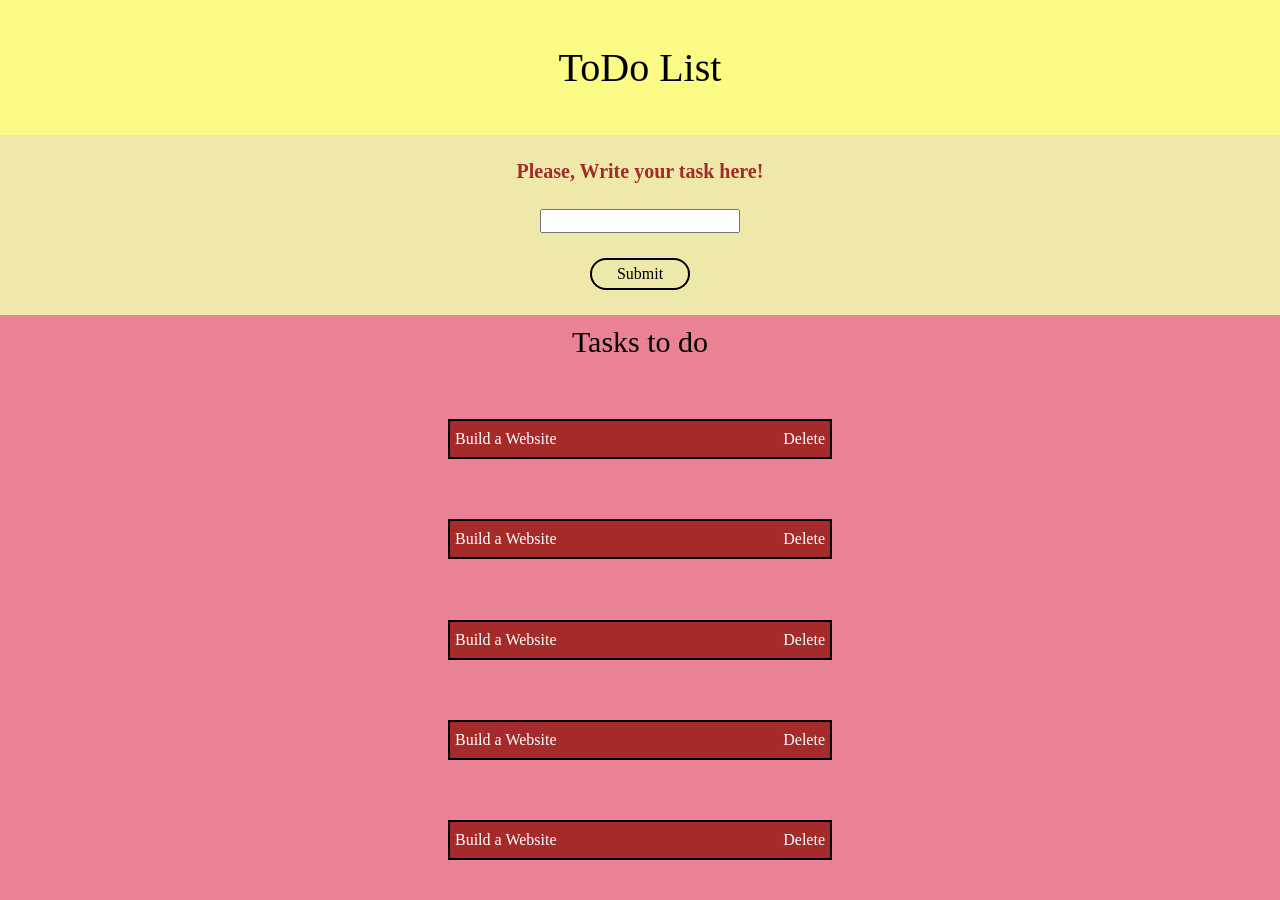
<file: index.html>
<!DOCTYPE html>
<html lang="en">
<head>
    <meta charset="UTF-8">
    <meta http-equiv="X-UA-Compatible" content="IE=edge">
    <meta name="viewport" content="width=device-width, initial-scale=1.0">
    <title>Document</title>
    <link rel="stylesheet" href="style.css">
</head>
<body>
    <div class="container">
        <div class="heading">ToDo List</div>
        <div class="enter-task">
            <div class="text">Please, Write your task here!</div>
            <input type="text" class="" id="input-text">
            <div class="submit">Submit</div>
        </div>
        <div class="task-list">
            <div class="heading-task">Tasks to do</div>
            <div class="task">
                <p>Build a Website</p>
                <div class="delete">Delete</div>
            </div>
            <div class="task">
                <p>Build a Website</p>
                <div class="delete">Delete</div>
            </div>
            <div class="task">
                <p>Build a Website</p>
                <div class="delete">Delete</div>
            </div>
            <div class="task">
                <p>Build a Website</p>
                <div class="delete">Delete</div>
            </div>
            <div class="task">
                <p>Build a Website</p>
                <div class="delete">Delete</div>
            </div>
        </div>
    </div>
</body>
<script src="script.js"></script>
</html>
</file>
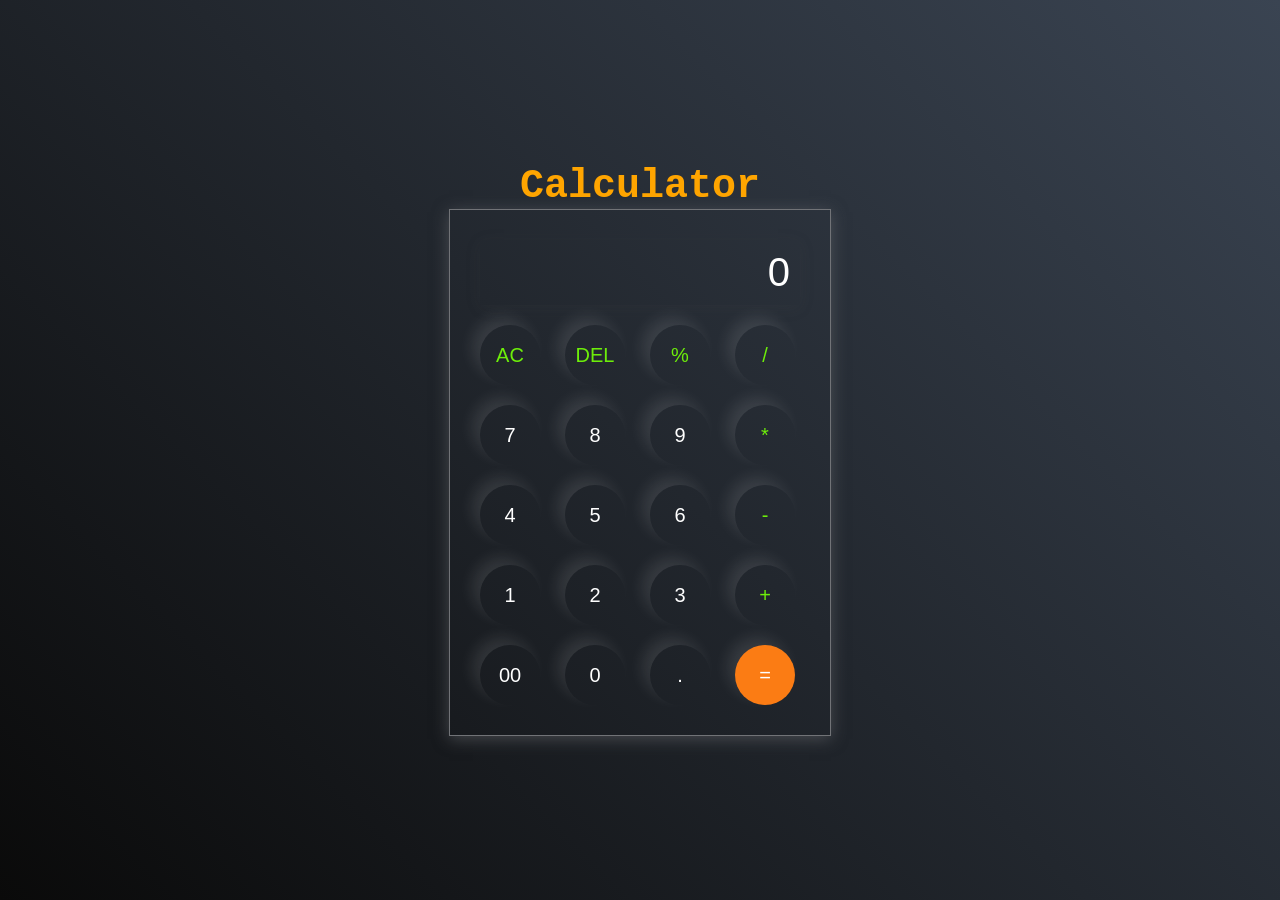
<file: calculator/index.html>
<!DOCTYPE html>
<html lang="en">
<head>
    <meta charset="UTF-8">
    <meta http-equiv="X-UA-Compatible" content="IE=edge">
    <meta name="viewport" content="width=device-width, initial-scale=1.0">
    <title>Calculator</title>
    <link rel="stylesheet" href="style.css">
</head>
<body>
    <div class="container">
        <h1>Calculator</h1>
        <div class="cal">
            <input type="text" id="inputBox" placeholder="0">
            <button class="operator">AC</button>
            <button class="operator">DEL</button>
            <button class="operator">%</button>
            <button class="operator">/</button>
            <button>7</button>
            <button>8</button>
            <button>9</button>
            <button class="operator">*</button>
            <button>4</button>
            <button>5</button>
            <button>6</button>
            <button class="operator">-</button>
            <button>1</button>
            <button>2</button>
            <button>3</button>
            <button class="operator">+</button>
            <button>00</button>
            <button>0</button>
            <button>.</button>
            <button class="equal">=</button>
        </div>
    </div>
    
</body>
<script src="script.js"></script>
</html>
</file>
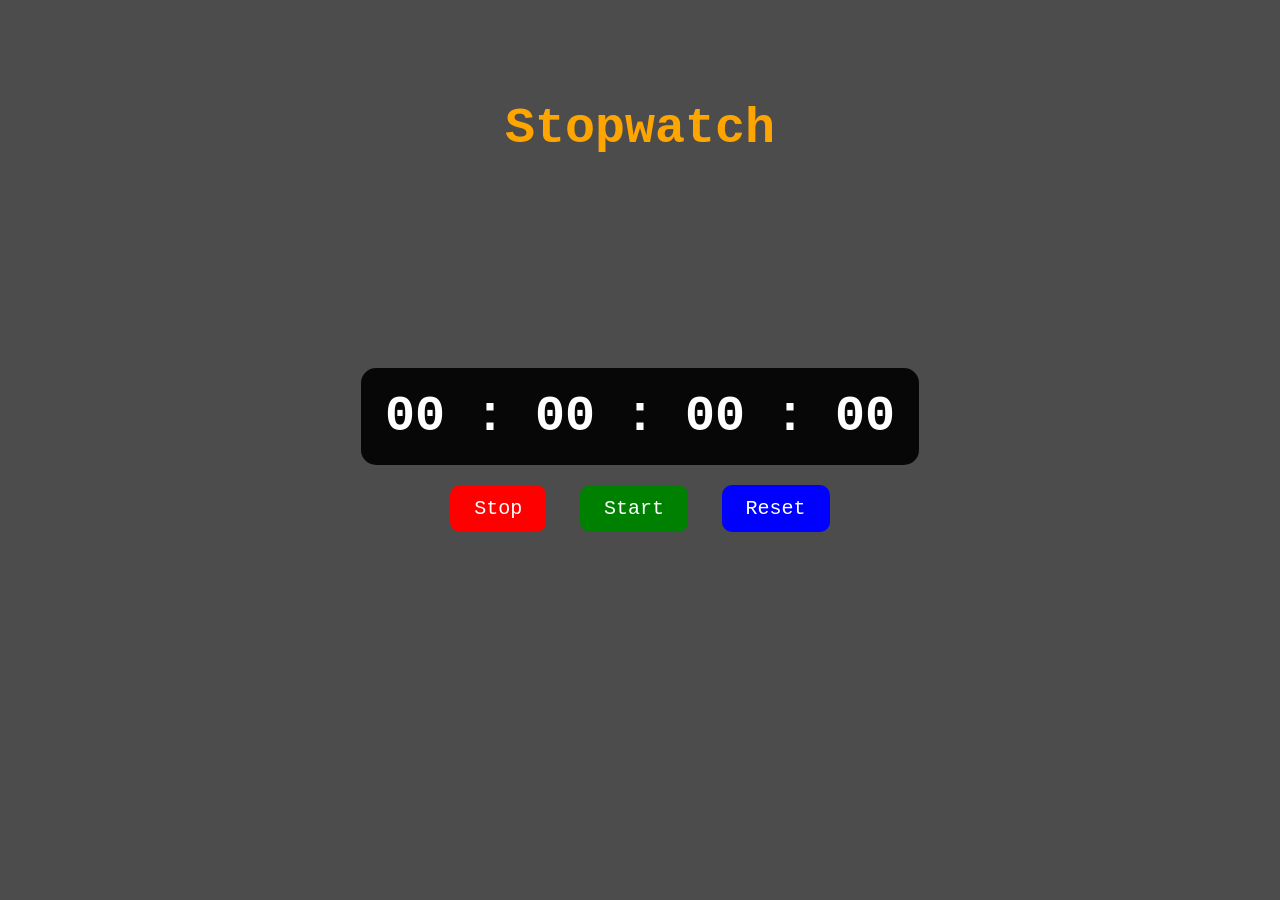
<file: Stopwatch/index.html>
<!DOCTYPE html>
<html lang="en">
  <head>
    <meta charset="UTF-8" />
    <meta http-equiv="X-UA-Compatible" content="IE=edge" />
    <meta name="viewport" content="width=device-width, initial-scale=1.0" />
    <title>Stopwatch</title>
    <link rel="stylesheet" href="style.css" />
  </head>
  <body>
    <div class="container">
      <h1>Stopwatch</h1>
      <div class="timerDisplay">00 : 00 : 00 : 00</div>

      <div class="button">
        <button class="btn" id="stopBtn" style="--clr : red">Stop</button>
        <button class="btn" id="startBtn" style="--clr : green">Start</button>
        <button class="btn" id="resetBtn" style="--clr : blue">Reset</button>
      </div>
    </div>
  </body>
  <script src="script.js"></script>
</html>
</file>
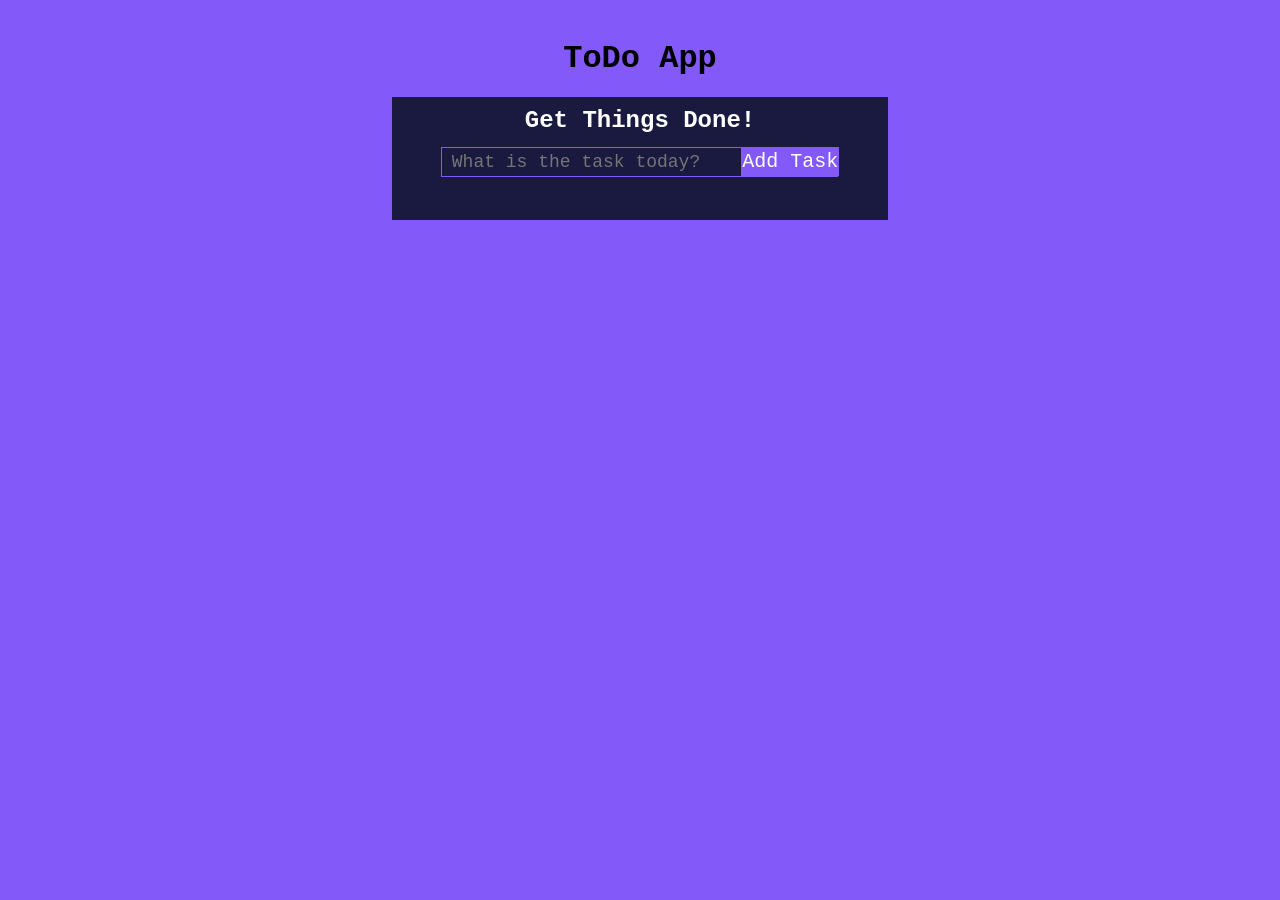
<file: ToDo/index.html>
<!DOCTYPE html>
<html lang="en">
  <head>
    <meta charset="UTF-8" />
    <meta http-equiv="X-UA-Compatible" content="IE=edge" />
    <meta name="viewport" content="width=device-width, initial-scale=1.0" />
    <title>ToDo</title>
    <link rel="stylesheet" href="https://cdnjs.cloudflare.com/ajax/libs/font-awesome/6.3.0/css/all.min.css" integrity="sha512-SzlrxWUlpfuzQ+pcUCosxcglQRNAq/DZjVsC0lE40xsADsfeQoEypE+enwcOiGjk/bSuGGKHEyjSoQ1zVisanQ==" crossorigin="anonymous" referrerpolicy="no-referrer" />
    <link rel="stylesheet" href="style.css" />
  </head>
  <body>
    <div class="container">
      <h1>ToDo App</h1>
      <div class="task">
        <h2>Get Things Done!</h2>
        <form action="">
        <input
          type="text"
          name=""
          placeholder="What is the task today?"
          id="input-text"
        />
        <button id="btn">Add Task</button>
      </form>   
        <div id="tasklist"></div>
      </div>
    </div>
  </body>
  <script src="script.js"></script>
</html>
</file>
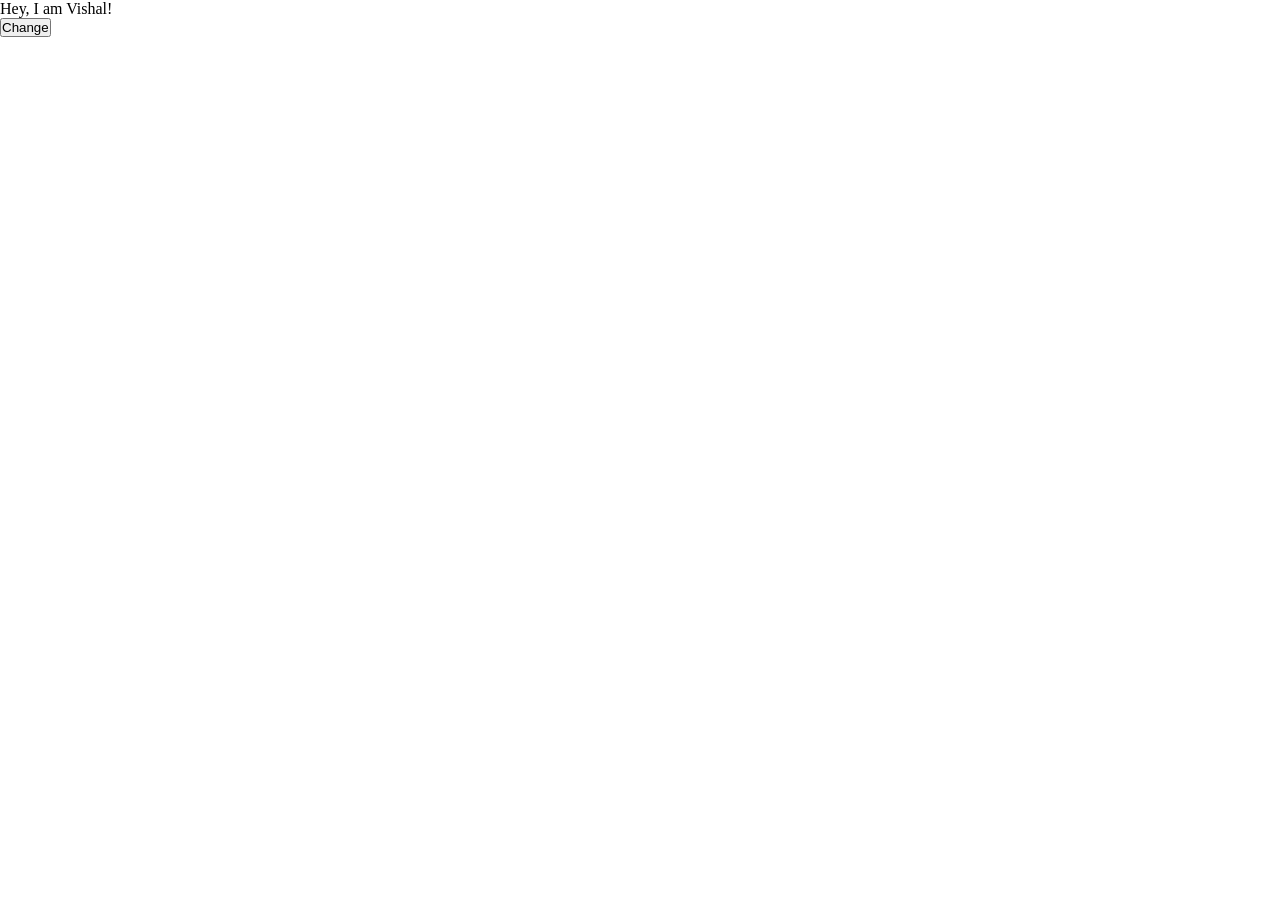
<file: task1.html>
<!DOCTYPE html>
<html lang="en">
<head>
    <meta charset="UTF-8">
    <meta http-equiv="X-UA-Compatible" content="IE=edge">
    <meta name="viewport" content="width=device-width, initial-scale=1.0">
    <title>Task1</title>
    <link rel="stylesheet" href="task1.css">
</head>
<body>
    <p id="para">Hey, I am Vishal!</p>
    <button id="btn"> Change</button>
</body>
<script src="task1.js"></script>
</html>
</file>
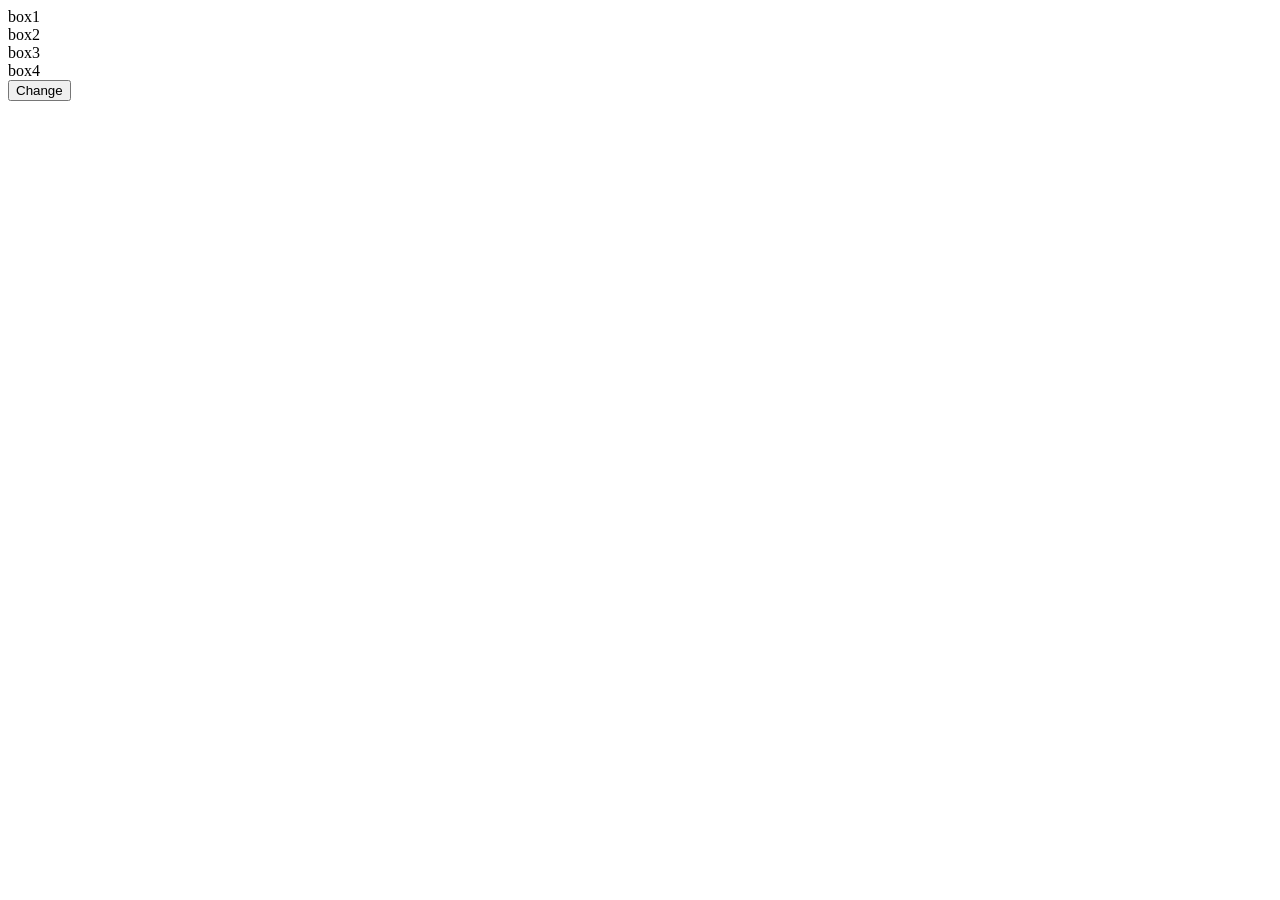
<file: task2.html>
<!DOCTYPE html>
<html lang="en">
<head>
    <meta charset="UTF-8">
    <meta http-equiv="X-UA-Compatible" content="IE=edge">
    <meta name="viewport" content="width=device-width, initial-scale=1.0">
    <title>task2</title>
</head>
<body>
    <div class="task2">box1</div>
    <div class="task2">box2</div>
    <div class="task2">box3</div>
    <div class="task2">box4</div>
    <button id="btn1"> Change</button>
</body>
<script src="task2.js"></script>
</html>
</file>
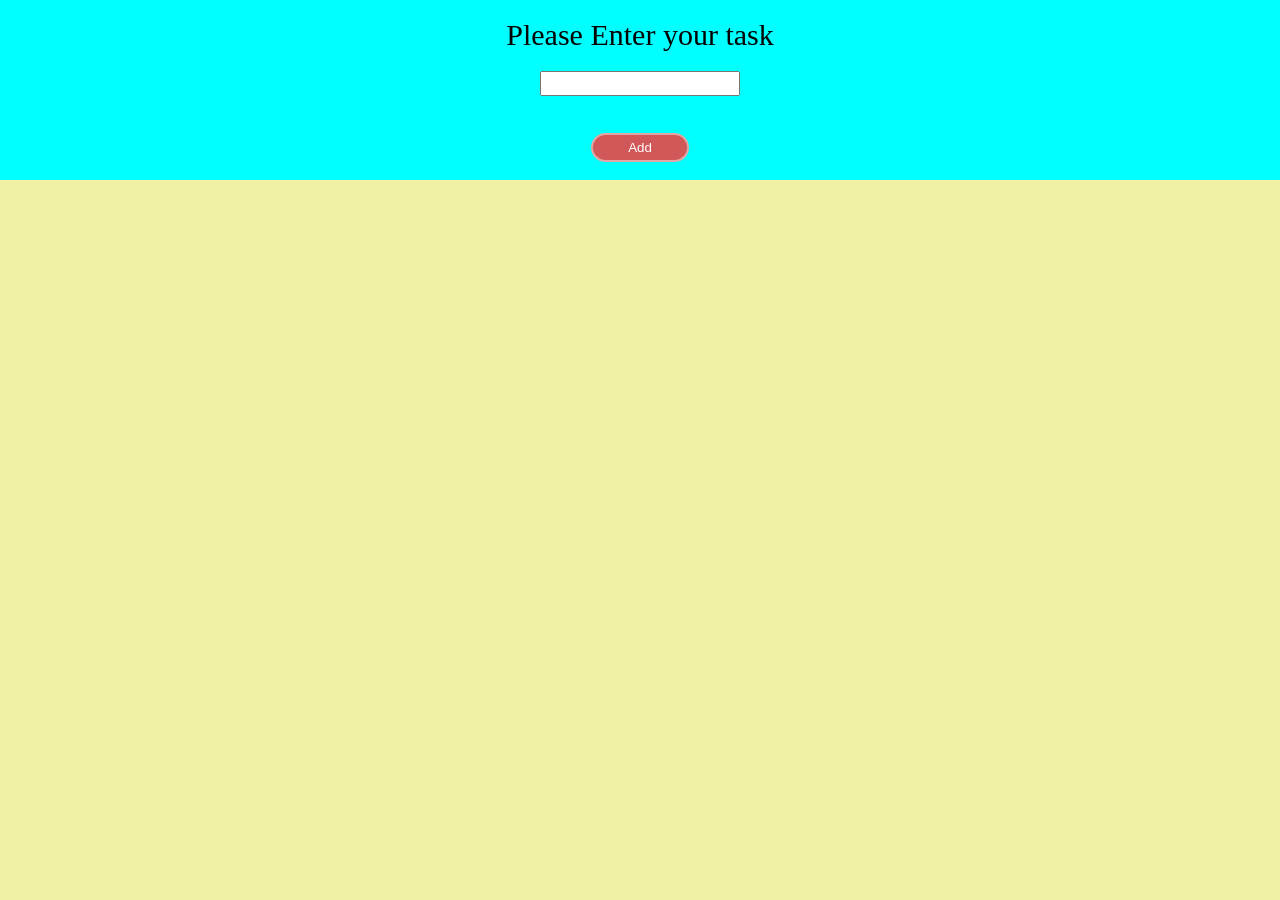
<file: task3.html>
<!DOCTYPE html>
<html lang="en">
<head>
    <meta charset="UTF-8">
    <meta http-equiv="X-UA-Compatible" content="IE=edge">
    <meta name="viewport" content="width=device-width, initial-scale=1.0">
    <title>Task3</title>
    <link rel="stylesheet" href="task3.css">
</head>
<body>
    <div class="container">
        <div class="task-input">
            <div class="para">Please Enter your task</div>
            <input type="text" id="input-text">
            <div class="msg"></div>
            <button id="btn">Add</button>
        </div>
        <div>
            <ul id="task"></ul>
        </div>
    </div>
</body>
<script src="task3.js"></script>
</html>
</file>
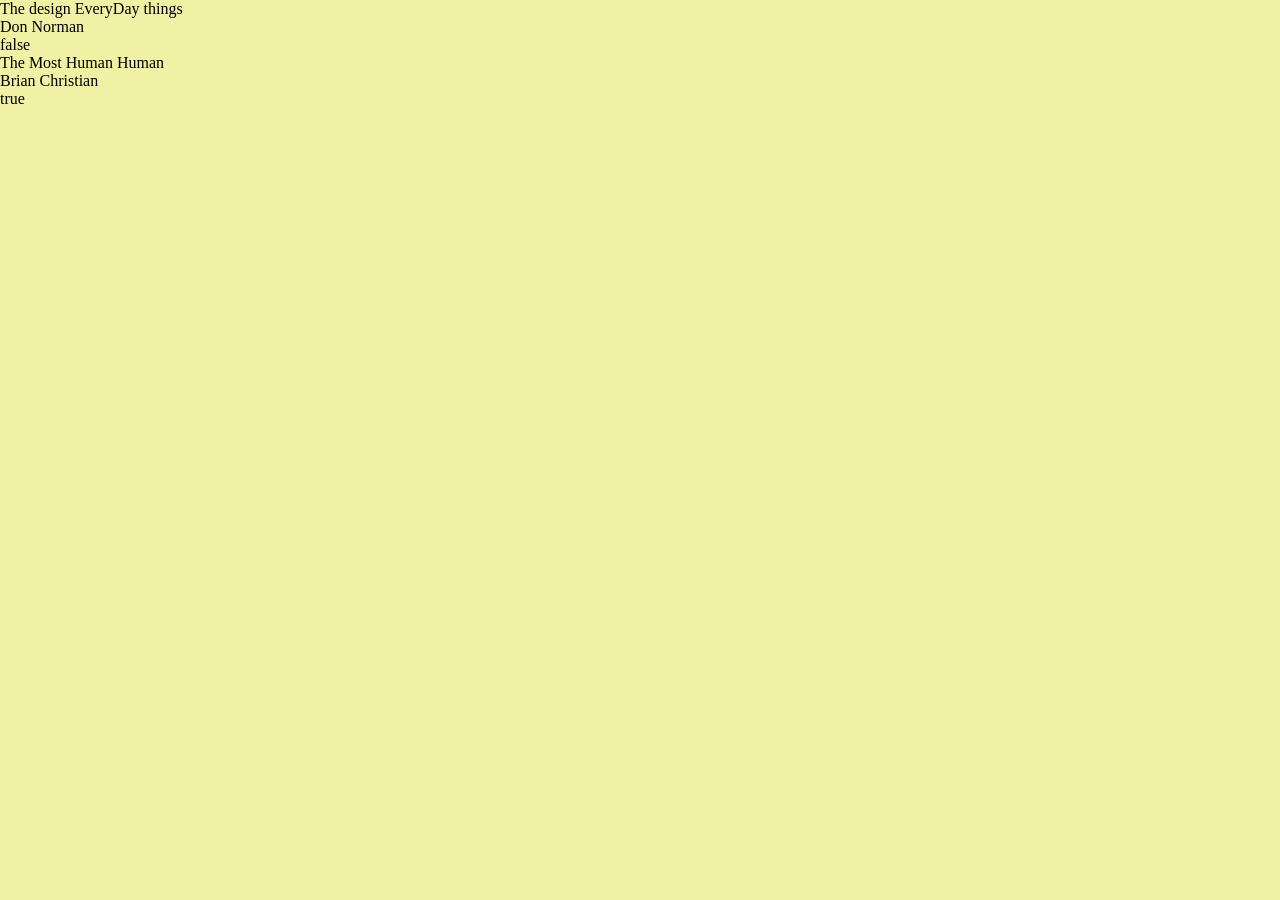
<file: task5.html>
<!DOCTYPE html>
<html lang="en">
<head>
    <meta charset="UTF-8">
    <meta http-equiv="X-UA-Compatible" content="IE=edge">
    <meta name="viewport" content="width=device-width, initial-scale=1.0">
    <title>Task5</title>
    <link rel="stylesheet" href="task5.css">
</head>
<body>
    <div class="container"></div>
    
</body>
<script src="task5.js"></script>
</html>
</file>
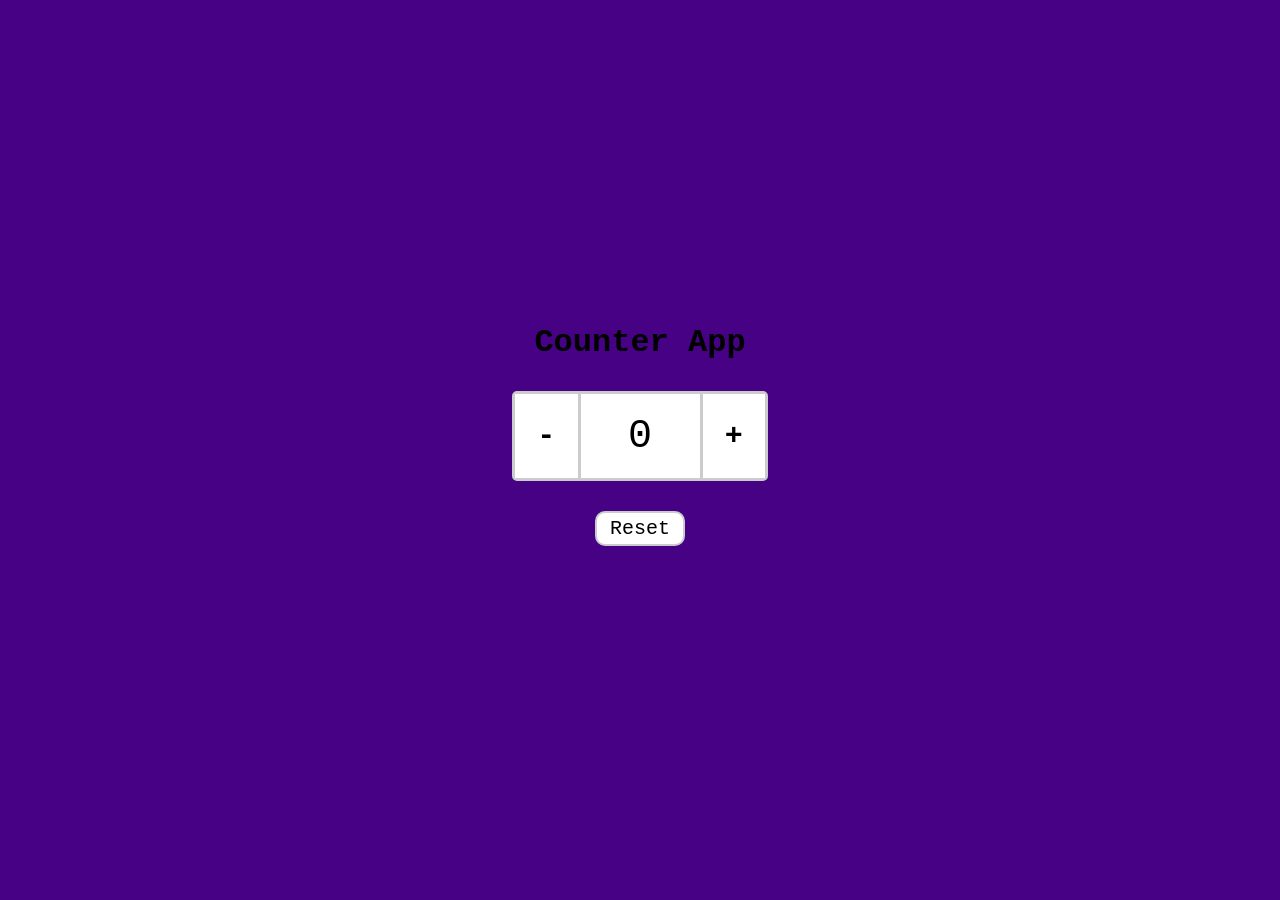
<file: Counter/counter.html>
<!DOCTYPE html>
<html lang="en">
  <head>
    <meta charset="UTF-8" />
    <meta http-equiv="X-UA-Compatible" content="IE=edge" />
    <meta name="viewport" content="width=device-width, initial-scale=1.0" />
    <title>Counter</title>
    <link rel="stylesheet" href="counter.css" />
  </head>
  <body>
    <div class="container">
      <h1>Counter App</h1>
      <div class="box">
        <div id="minus">-</div>
        <div class="counter">0</div>
        <div id="plus">+</div>
      </div>
      <div class="reset">Reset</div>
    </div>
  </body>
  <script src="counter.js"></script>
</html>
</file>
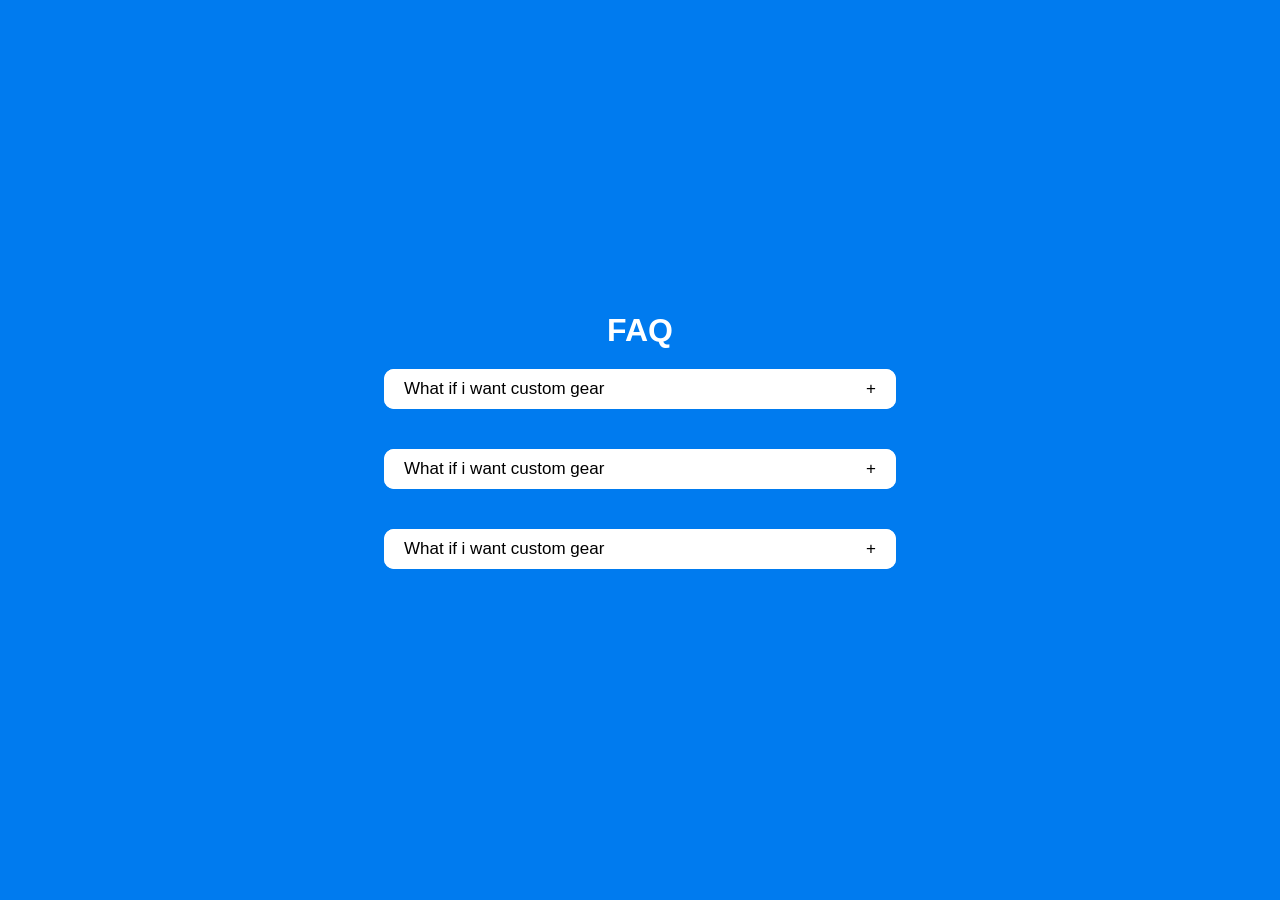
<file: FAQ/faq.html>
<!DOCTYPE html>
<html lang="en">
  <head>
    <meta charset="UTF-8" />
    <meta http-equiv="X-UA-Compatible" content="IE=edge" />
    <meta name="viewport" content="width=device-width, initial-scale=1.0" />
    <title>FAQ</title>
    <link rel="stylesheet" href="faq.css" />
  </head>
  <body>
    <div class="container">
      <h1>FAQ</h1>
      <div class="wrapper">
        <div class="box">
          <div class="heading">
            <span> What if i want custom gear </span> <span class="plus">+</span
            ><span class="cross">x</span>
          </div>
          <div class="content">
            Lorem ipsum dolor, sit amet consectetur adipisicing elit.
            Repudiandae placeat exercitationem tempore obcaecati eveniet dolorem
            nam non quod impedit vel.
          </div>
        </div>
        <div class="box">
          <div class="heading">
            <span> What if i want custom gear </span> <span class="plus">+</span
            ><span class="cross">x</span>
          </div>
          <div class="content">
            Lorem ipsum dolor, sit amet consectetur adipisicing elit.
            Repudiandae placeat exercitationem tempore obcaecati eveniet dolorem
            nam non quod impedit vel.
          </div>
        </div>
        <div class="box">
          <div class="heading">
            <span> What if i want custom gear </span> <span class="plus">+</span
            ><span class="cross">x</span>
          </div>
          <div class="content">
            Lorem ipsum dolor, sit amet consectetur adipisicing elit.
            Repudiandae placeat exercitationem tempore obcaecati eveniet dolorem
            nam non quod impedit vel.
          </div>
        </div>
        
      </div>
    </div>
  </body>
  <script src="faq.js"></script>
</html>
</file>
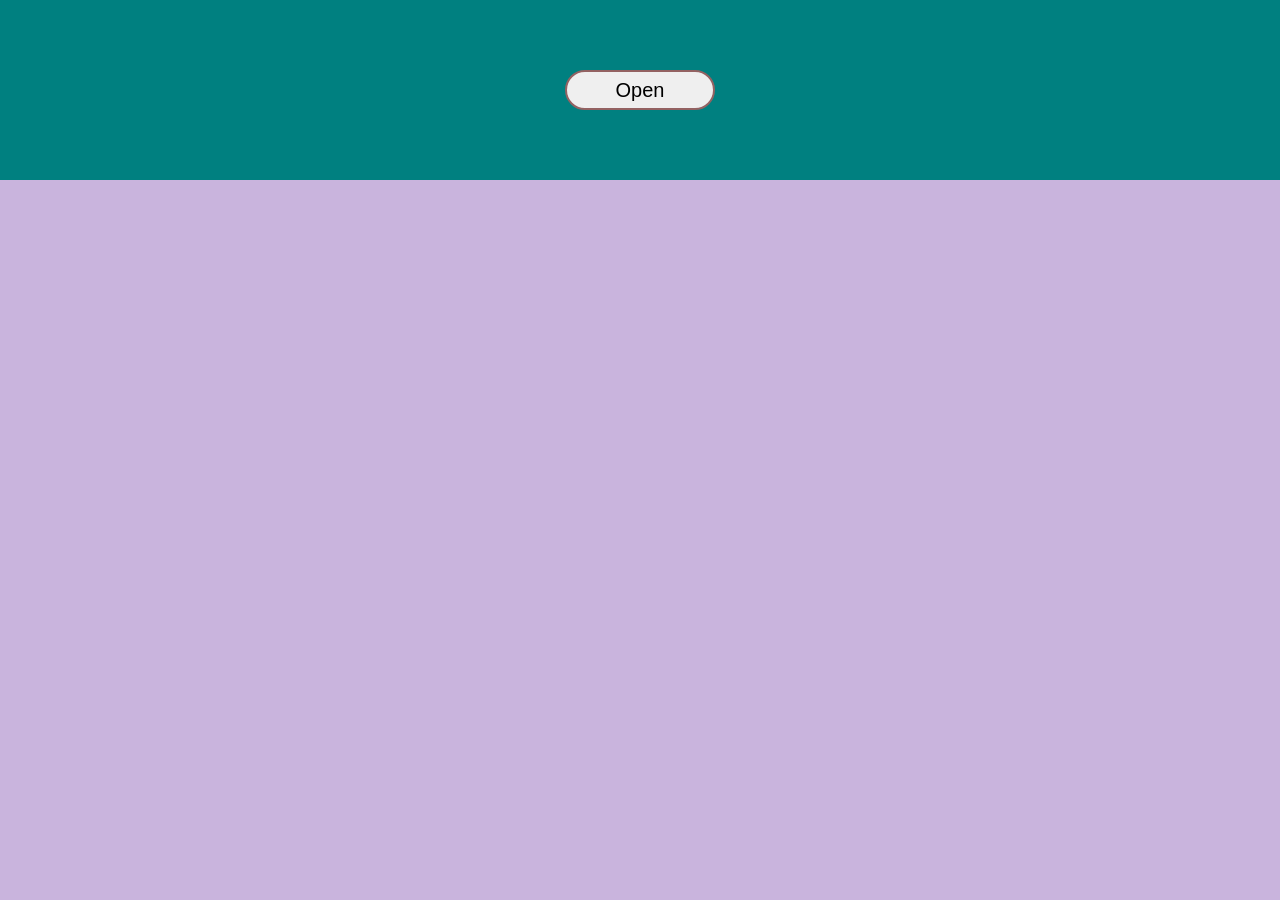
<file: modal/modal.html>
<!DOCTYPE html>
<html lang="en">
  <head>
    <meta charset="UTF-8" />
    <meta http-equiv="X-UA-Compatible" content="IE=edge" />
    <meta name="viewport" content="width=device-width, initial-scale=1.0" />
    <title>Modal</title>
    <link rel="stylesheet" href="modal.css" />
  </head>
  <body>
    <div class="container">
      <div id="openDiv">
        <button id="open">Open</button>
      </div>
      <div class="modalDiv">
        <div class="content">
          <h1>Hey, I'm Vishal Pal</h1>
          <button id="close">Close</button>
        </div>
      </div>
    </div>
  </body>
  <script src="modal.js"></script>
</html>
</file>
<file: style.css>
*{
    box-sizing: border-box;
    margin:0px;
    padding: 0px;
}

.container{
    width: 100vw;
    height: 100vh;
}
.heading{
    width: 100%;
    height: 15%;
    display: flex;
    justify-content: center;
    align-items: center;
    font-size: 40px;
    background-color: rgb(251, 251, 133);
}
.enter-task{
    width: 100%;
    height: 20%;
    display: flex;
    flex-direction: column;
    justify-content: space-evenly;
    align-items: center;
    background-color: palegoldenrod;
}
.text{
    font-size: 20px;
    color: brown;
    font-weight: 700;
}
#input-text{
    width: 200px;
    height: 24px;
}
.submit{
    border: 2px solid black;
    padding: 5px 25px;
    border-radius: 20px;
    cursor: pointer;
}
.task-list{
    width: 100%;
    height: 65%;
    background-color: rgb(233, 131, 148);
    display: flex;
    flex-direction: column;
    justify-content: space-between;
    align-items: center;
    padding-bottom: 40px;
}
.heading-task{
    font-size: 30px;
    margin-top: 10px;
}
.task{
    border: 2px solid black;
    width: 30%;
    height: 40px;
    display: flex;
    justify-content: space-between;
    align-items: center;
    background-color: brown;
    color: white;
    padding: 5px;
}
</file>
<file: calculator/style.css>
*{
    margin: 0px;
    padding: 0px;
    box-sizing: border-box;
}
.container{
    width: 100vw;
    height: 100vh;
    background: linear-gradient(45deg,#0a0a0a,#3a4452);
    display: flex;
    justify-content: center;
    align-items: center;
    flex-direction: column;
}
h1{
    color: orange;
    font-size: 40px;
    font-family: 'Courier New', Courier, monospace;
}
.cal{
    /* height: 80%; */
    display: grid;
    grid-template-rows: repeat(6,auto);
    grid-template-columns: repeat(4,auto);
    /* box-shadow: 0px 3px 15px ; */
    padding: 20px;
    border: 1px solid #717377;
    box-shadow: 0px 3px 15px rgba(113,115,119,0.5);
}
#inputBox{
    
    width: 320px;
    grid-column-start: 1;
    grid-column-end: 5;
    padding: 10px;
    text-align: right;
    border: none;
    margin: 10px;
    font-size: 40px;
    background: transparent;
    cursor: pointer;
    box-shadow: 0px 3px 15px rgba(84,84,84,0.1);
    color: #ffffff;
}
input::placeholder{
    color: #ffffff;
}
button{
    border: none;
    font-size: 20px;
    width: 60px;
    height: 60px;
    margin: 10px;
    background: transparent;
    color: #ffffff;
    cursor: pointer;
    border-radius: 50%;
    box-shadow: -8px -8px 15px rgba(255, 255, 255, 0.1);
}

.equal{
    background-color: #fb7c14;
}
.operator{
    color: #6dee0a;
}
</file>
<file: Stopwatch/style.css>
*{
    margin: 0px;
    padding: 0px;
    box-sizing: border-box;
}
.container{
    width: 100vw;
    height: 100vh;
    display: flex;
    justify-content: center;
    align-items: center;
    flex-direction: column;
    background-color: rgba(0, 0, 0, 0.7);
    color: #ffffff;
    font-family: 'Courier New', Courier, monospace;
}
h1{
    position: absolute;
    top: 100px;
    font-size: 50px;
    color: orange;
}
.timerDisplay{
    background-color: rgba(0, 0, 0, 0.9);
    padding: 20px 24px;
    font-size: 50px;
    border-radius: 15px;
    font-weight: 700;
}
.button{
    margin-top: 20px;
}
.btn{
    font-size: 20px;
    border: none;
    color: #ffffff;
    padding: 12px 24px;
    background-color: var(--clr);
    border-radius: 10px;
    font-family: 'Courier New', Courier, monospace;

    margin-inline: 12px;
    cursor: pointer;
}
</file>
<file: ToDo/style.css>
* {
  margin: 0px;
  padding: 0px;
  box-sizing: border-box;
  font-family: "Courier New", Courier, monospace;
}
body{

  background-color: #8359fa;
}
.container {
  width: 100vw;
  height: 100vh;
  display: flex;
  flex-direction: column;
  /* justify-content: center; */
  align-items: center;
  padding: 20px;
}
h1{
  margin: 20px;
}
.task {
  width: 40%;
  /* height: 400px; */
  /* margin-top: 80px; */
  background-color: #1a193f;
  color: #ffffff;
  padding: 10px 0px;
  text-align: center;
  /* box-shadow: 10px 10px 10px,-10px 10px 10px, -10px  -10px 20px, 10px  -10px 20px; */
  /* box-shadow: 10px 10px 10px , -10px -10px 10px,10px -10px 10px , -10px 10px 10px; */
}

input {
  width: 80%;
  height: 30px;
  background-color: #1a193f;
  border: 1px solid #8359fa;
  padding: 10px;
  margin: 13px 0px;
  font-size: 18px;
  color: #ffffff;
}
input:focus {
  outline: 1px solid #8359fa;
}
#btn {
  margin-left: -106px;
  height: 29px;
  border: 1px solid #8359fa;
  color: #ffffff;
  background-color: #8359fa;
  cursor: pointer;
  /* padding: 3px; */
  font-size: 20px;
}
#tasklist {
  /* height: 200px; */
  margin-top: 20px;
  list-style: none;
  display: flex;
  flex-direction: column;
  align-items: center;
  
}

#tasklist div {
  width: 400px;
  height: 40px;
  display: flex;
  justify-content: space-between;
  align-items: center;
  margin: 6px 0px;
  padding: 0px 10px;
  background-color: #8359fa;
  border-radius: 7px;
  font-size: 18px;
}
/* #tasklist input{
  background-color: #8359fa;
} */
#tasklist div i {
  float: right;
  /* margin: 15px 6px; */
  cursor: pointer;
}
</file>
<file: task1.css>
*{
    box-sizing: border-box;
    margin: 0px;
    padding: 0px;
}

#para
</file>
<file: task3.css>
*{
    box-sizing: border-box;
    margin:0px;
    padding: 0px;
}

.container{
    width: 100vw;
    height: 100vh;
    background-color: rgb(241, 241, 165);
}

.task-input{
    width: 100%;
    height: 20%;
    background-color: aqua;
    display: flex;
    flex-direction: column;
    justify-content: space-evenly;
    align-items: center;
}
.para{
    font-size: 30px;
}
input{
    padding:3px;
    width: 200px;
}
#btn{
    padding: 5px 35px;
    border: 2px solid rgb(225, 167, 167);
    border-radius: 20px;
    background-color: rgb(209, 88, 88);
    color: white;
    cursor: pointer;
}

#task{
    display: flex;
    flex-direction: column;
    justify-content: center;
    font-size: 20px;
    /* align-items: center; */
    color: brown;
}
</file>
<file: task5.css>
*{
    box-sizing: border-box;
    margin:0px;
    padding: 0px;
}

.container{
    width: 100vw;
    height: 100vh;
    background-color: rgb(241, 241, 165);
}
</file>
<file: Counter/counter.css>
*{
    box-sizing: border-box;
    margin: 0px;
    padding: 0px;
    font-family:'Courier New', Courier, monospace;
}
.container{
    width: 100vw;
    height: 100vh;
    background-color: rgb(71,1,133);
    display: flex;
    flex-direction: column;
    justify-content: center;
    align-items: center;
}
.box{
    margin-top: 30px;
    width: 20%;
    height: 10%;
    border: 3px solid #cccccc;
    border-radius: 5px;
    display: flex;
    /* flex-direction: column; */
    justify-content: space-evenly;
    align-items: center;
}
#plus{
    width: 25%;
    height: 100%;
    display: flex;
    flex-direction: column;
    justify-content: center;
    align-items: center;
    /* border: 2px solid rgb(194, 143, 143); */
    font-size: 30px;
    font-weight: 900;
    background-color: rgb(255, 255, 255);
    cursor: pointer;
    
}
.counter{
    width: 50%;
    height: 100%;
    display: flex;
    flex-direction: column;
    justify-content: center;
    align-items: center;
    border-left: 3px solid #cccccc;
    border-right: 3px solid #cccccc;
    font-size: 40px;
    background-color: rgb(255, 255, 255);
}
#minus{
    width: 25%;
    height: 100%;
    display: flex;
    flex-direction: column;
    justify-content: center;
    align-items: center;
    /* border: 2px solid rgb(194, 143, 143); */
    font-weight: 900;
    font-size: 30px;
    background-color: rgb(255, 255, 255);
    cursor: pointer;
}
.reset{
    margin: 30px;
    width: 90px;
    height: 35px;
    display: flex;
    flex-direction: column;
    justify-content: center;
    align-items: center;
    border: 2px solid #cccccc;
    font-size: 20px;
    background-color: rgb(255, 255, 255);
    border-radius: 10px;
    cursor: pointer;
}
</file>
<file: FAQ/faq.css>
*{
    margin: 0px;
    padding: 0px;
    box-sizing: border-box;
}


.container{
    width: 100vw;
    height: 100vh;
    display: flex;
    flex-direction: column;
    justify-content: center;
    align-items: center;
    background-color:#007bef;
}
.wrapper{
    width: 40%;
    /* border: 2px solid red; */
    display: flex;
    flex-direction: column;
    justify-content: space-between;
    /* align-items: center; */
    background-color: #007bef;
    font-family:Verdana, Geneva, Tahoma, sans-serif;
}
h1{
    color: #ffffff;
    font-family: Verdana, Geneva, Tahoma, sans-serif;
}

.box{
    width: 100%;
    background: #ffffff;
    margin: 20px 0px;
    border-radius: 10px;
    
}
.heading{
    width: 100%;
    font-size: 17px;
    height: 40px;
    border-radius: 10px;
    /* border: 2px solid red; */
    padding: 20px;
    /* color: #000000; */
    display: flex;
    justify-content: space-between;
    align-items: center;
    background: #ffffff;
}
.content{
    display: none;
    padding: 20px;
}
.plus{
    cursor: pointer;
}
.cross{
    display: none;
    cursor: pointer;
}
</file>
<file: modal/modal.css>
*{
    box-sizing: border-box;
    margin: 0px;
    padding: 0px;
}
.container{
    width: 100vw;
    height: 100vh;
    background-color: teal;
    display: flex;
    flex-direction: column;
}
#openDiv{
    width: 100%;
    height: 20%;
    /* border: 2px solid red; */
    display: flex;
    justify-content: center;
    align-items: center;
}
#open , #close{
    width: 150px;
    height: 40px;
    border: 2px solid rgb(147, 98, 98);
    border-radius: 30px;
    cursor: pointer;
    font-size: 20px;
}

.modalDiv{
    width: 100%;
    height: 80%;
    background-color: rgb(201, 180, 221);
    display: flex;
    justify-content: center;
    align-items: center;
}
.content{
    width: 40%;
    height: 30%;
    display: none;
    justify-content: space-evenly;
    align-items: center;
    background-color: rgb(129, 162, 234);
    border-radius: 100px;
}
</file>
